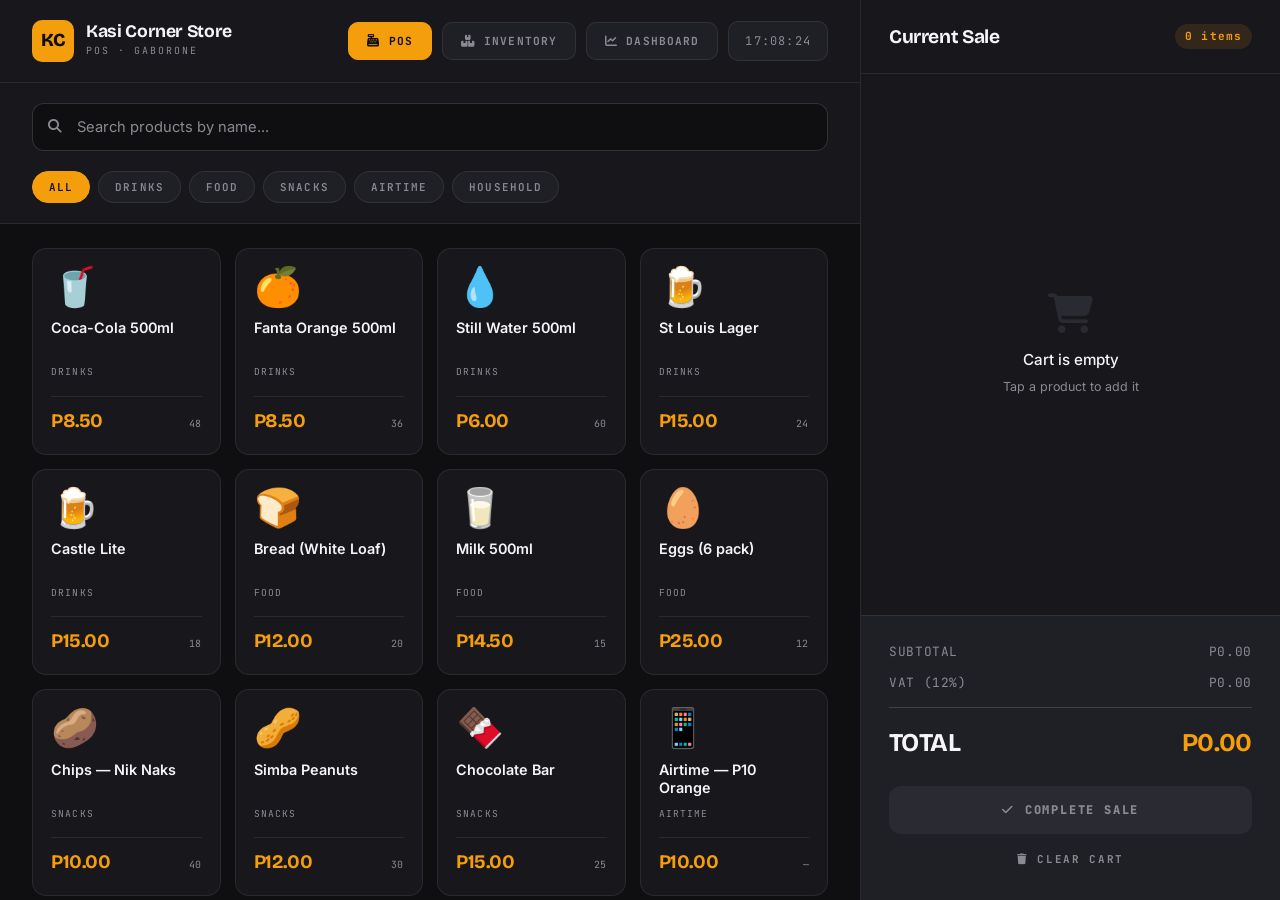
<file: index.html>
<!DOCTYPE html>
<html lang="en">
<head>
    <meta charset="UTF-8">
    <meta name="viewport" content="width=device-width, initial-scale=1.0">
    <title>Kasi POS — Point of Sale System</title>
    <meta name="description" content="A fast, modern point of sale system for Botswana shops.">
    <link rel="stylesheet" href="https://cdnjs.cloudflare.com/ajax/libs/font-awesome/6.4.0/css/all.min.css">
    <link href="https://fonts.googleapis.com/css2?family=Bricolage+Grotesque:wght@400;600;700;800&family=Inter:wght@400;500;600;700&family=JetBrains+Mono:wght@400;500;700&display=swap" rel="stylesheet">
    <link rel="stylesheet" href="style.css">
</head>
<body>

    <div class="app">

        <!-- LEFT: PRODUCTS -->
        <section class="products-panel">

            <div class="top-bar">
                <div class="brand">
                    <div class="brand-mark">KC</div>
                    <div class="brand-text">
                        <h1>Kasi Corner Store</h1>
                        <span>POS · Gaborone</span>
                    </div>
                </div>
                <div class="top-actions">
                    <a href="index.html" class="nav-link active"><i class="fas fa-cash-register"></i><span>POS</span></a>
                    <a href="inventory.html" class="nav-link"><i class="fas fa-boxes-stacked"></i><span>Inventory</span></a>
                    <a href="dashboard.html" class="nav-link"><i class="fas fa-chart-line"></i><span>Dashboard</span></a>
                    <div class="time-display" id="clock">--:--:--</div>
                </div>
            </div>

            <div class="search-bar">
                <div class="search-input">
                    <i class="fas fa-search"></i>
                    <input type="text" id="search-input" placeholder="Search products by name...">
                </div>
            </div>

            <div class="categories" id="categories"></div>

            <div class="products-scroll">
                <div class="products-grid" id="products-grid"></div>
            </div>

        </section>

        <!-- RIGHT: CART -->
        <aside class="cart-panel">
            <div class="cart-header">
                <h2>Current Sale</h2>
                <span class="cart-count" id="cart-count">0 items</span>
            </div>

            <div class="cart-items" id="cart-items"></div>

            <div class="cart-footer">
                <div class="summary-row">
                    <span>SUBTOTAL</span>
                    <span id="summary-subtotal">P0.00</span>
                </div>
                <div class="summary-row">
                    <span>VAT (12%)</span>
                    <span id="summary-vat">P0.00</span>
                </div>
                <div class="summary-row total">
                    <span>TOTAL</span>
                    <span id="summary-total">P0.00</span>
                </div>
                <button class="checkout-btn" id="checkout-btn" onclick="checkout()" disabled>
                    <i class="fas fa-check"></i> Complete Sale
                </button>
                <button class="clear-cart-btn" onclick="clearCart()">
                    <i class="fas fa-trash"></i> Clear Cart
                </button>
            </div>
        </aside>

    </div>

    <!-- RECEIPT MODAL -->
    <div class="modal-overlay" id="receipt-modal">
        <div class="receipt" id="receipt"></div>
        <div style="position:absolute; bottom:30px; left:50%; transform:translateX(-50%); width:100%; max-width:360px; padding:0 20px;">
            <div class="modal-actions">
                <button class="btn-print" onclick="printReceipt()">
                    <i class="fas fa-print"></i> Print
                </button>
                <button class="btn-close" onclick="closeReceipt()">
                    <i class="fas fa-times"></i> Close
                </button>
            </div>
        </div>
    </div>

    <script src="main.js"></script>
</body>
</html>
</file>
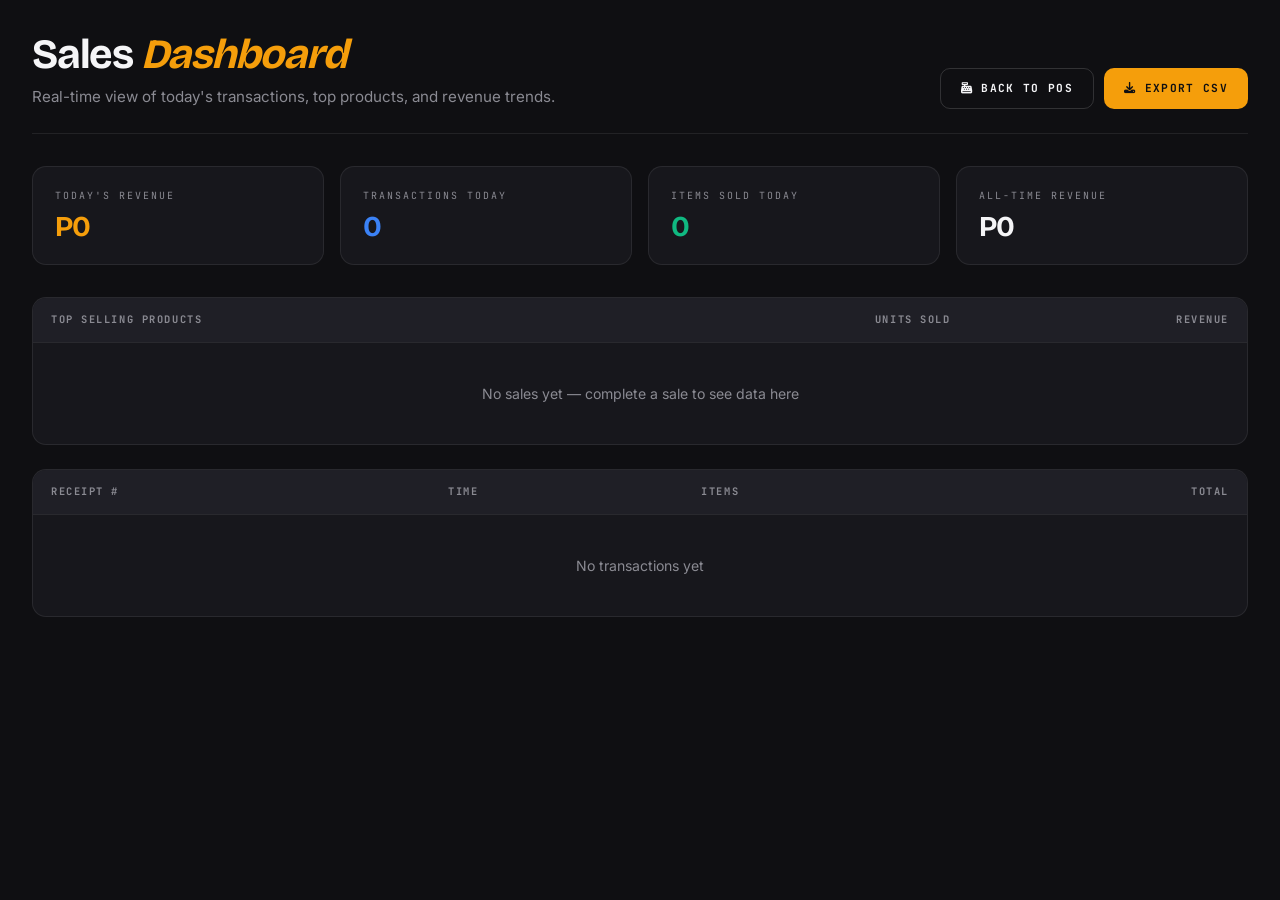
<file: dashboard.html>
<!DOCTYPE html>
<html lang="en">
<head>
    <meta charset="UTF-8">
    <meta name="viewport" content="width=device-width, initial-scale=1.0">
    <title>Dashboard — Kasi POS</title>
    <link rel="stylesheet" href="https://cdnjs.cloudflare.com/ajax/libs/font-awesome/6.4.0/css/all.min.css">
    <link href="https://fonts.googleapis.com/css2?family=Bricolage+Grotesque:wght@400;600;700;800&family=Inter:wght@400;500;600;700&family=JetBrains+Mono:wght@400;500;700&display=swap" rel="stylesheet">
    <link rel="stylesheet" href="style.css">
</head>
<body>

    <div class="page-layout">
        <div class="page-container">

            <div class="page-title" style="display:flex; justify-content:space-between; align-items:end; flex-wrap:wrap; gap:20px;">
                <div>
                    <h1>Sales <em>Dashboard</em></h1>
                    <p>Real-time view of today's transactions, top products, and revenue trends.</p>
                </div>
                <div style="display:flex; gap:10px;">
                    <a href="index.html" class="btn btn-outline"><i class="fas fa-cash-register"></i> Back to POS</a>
                    <button class="btn" onclick="exportCSV()"><i class="fas fa-download"></i> Export CSV</button>
                </div>
            </div>

            <!-- Stats -->
            <div class="stats-grid">
                <div class="stat-card amber">
                    <span class="label">Today's Revenue</span>
                    <div class="value" id="stat-revenue">P0</div>
                </div>
                <div class="stat-card blue">
                    <span class="label">Transactions Today</span>
                    <div class="value" id="stat-transactions">0</div>
                </div>
                <div class="stat-card green">
                    <span class="label">Items Sold Today</span>
                    <div class="value" id="stat-items">0</div>
                </div>
                <div class="stat-card">
                    <span class="label">All-Time Revenue</span>
                    <div class="value" id="stat-alltime">P0</div>
                </div>
            </div>

            <!-- Top products -->
            <div class="table-wrap" style="margin-bottom: 24px;">
                <table class="data-table">
                    <thead>
                        <tr>
                            <th>Top Selling Products</th>
                            <th style="text-align:right;">Units Sold</th>
                            <th style="text-align:right;">Revenue</th>
                        </tr>
                    </thead>
                    <tbody id="top-products-body"></tbody>
                </table>
            </div>

            <!-- Recent sales -->
            <div class="table-wrap">
                <table class="data-table">
                    <thead>
                        <tr>
                            <th>Receipt #</th>
                            <th>Time</th>
                            <th>Items</th>
                            <th style="text-align:right;">Total</th>
                        </tr>
                    </thead>
                    <tbody id="recent-sales-body"></tbody>
                </table>
            </div>

        </div>
    </div>

    <script src="main.js"></script>
    <script>
        function renderDashboard() {
            const today = new Date().toISOString().split('T')[0];
            const todaysSales = store.sales.filter(s => s.timestamp.split('T')[0] === today);

            const revenueToday = todaysSales.reduce((s, sale) => s + sale.total, 0);
            const transactionsToday = todaysSales.length;
            const itemsToday = todaysSales.reduce((s, sale) => s + sale.items.reduce((t, i) => t + i.qty, 0), 0);
            const allTime = store.sales.reduce((s, sale) => s + sale.total, 0);

            document.getElementById("stat-revenue").textContent = `P${revenueToday.toFixed(0)}`;
            document.getElementById("stat-transactions").textContent = transactionsToday;
            document.getElementById("stat-items").textContent = itemsToday;
            document.getElementById("stat-alltime").textContent = `P${allTime.toFixed(0)}`;

            // Top products
            const productMap = {};
            store.sales.forEach(sale => {
                sale.items.forEach(item => {
                    if (!productMap[item.id]) productMap[item.id] = { name: item.name, emoji: item.emoji, qty: 0, revenue: 0 };
                    productMap[item.id].qty += item.qty;
                    productMap[item.id].revenue += item.qty * item.price;
                });
            });
            const topProducts = Object.values(productMap).sort((a, b) => b.qty - a.qty).slice(0, 8);
            const topBody = document.getElementById("top-products-body");
            if (topProducts.length === 0) {
                topBody.innerHTML = `<tr><td colspan="3" style="text-align:center; color:var(--muted); padding:40px;">No sales yet — complete a sale to see data here</td></tr>`;
            } else {
                topBody.innerHTML = topProducts.map(p => `
                    <tr>
                        <td><span class="table-emoji">${p.emoji}</span> <strong>${p.name}</strong></td>
                        <td style="text-align:right; font-family:var(--mono);">${p.qty}</td>
                        <td style="text-align:right; font-family:var(--mono); color:var(--amber);">P${p.revenue.toFixed(2)}</td>
                    </tr>
                `).join('');
            }

            // Recent sales
            const recent = [...store.sales].reverse().slice(0, 10);
            const recentBody = document.getElementById("recent-sales-body");
            if (recent.length === 0) {
                recentBody.innerHTML = `<tr><td colspan="4" style="text-align:center; color:var(--muted); padding:40px;">No transactions yet</td></tr>`;
            } else {
                recentBody.innerHTML = recent.map(s => {
                    const itemsCount = s.items.reduce((t, i) => t + i.qty, 0);
                    const time = new Date(s.timestamp).toLocaleString('en-GB', { day:'2-digit', month:'short', hour:'2-digit', minute:'2-digit' });
                    return `
                        <tr>
                            <td style="font-family:var(--mono); color:var(--amber);">${s.receiptNum}</td>
                            <td style="color:var(--muted); font-size:0.85rem;">${time}</td>
                            <td style="font-family:var(--mono);">${itemsCount}</td>
                            <td style="text-align:right; font-family:var(--mono); font-weight:700;">P${s.total.toFixed(2)}</td>
                        </tr>
                    `;
                }).join('');
            }
        }

        function exportCSV() {
            if (store.sales.length === 0) {
                showToast("No sales to export yet", "error");
                return;
            }
            const rows = [["Receipt #", "Date", "Time", "Items", "Subtotal", "VAT", "Total"]];
            store.sales.forEach(s => {
                const d = new Date(s.timestamp);
                rows.push([
                    s.receiptNum,
                    d.toLocaleDateString('en-GB'),
                    d.toLocaleTimeString('en-GB', { hour: '2-digit', minute: '2-digit' }),
                    s.items.map(i => `${i.qty}x ${i.name}`).join('; '),
                    s.subtotal.toFixed(2),
                    s.vat.toFixed(2),
                    s.total.toFixed(2)
                ]);
            });
            const csv = rows.map(r => r.map(c => `"${c}"`).join(",")).join("\n");
            const blob = new Blob([csv], { type: "text/csv" });
            const url = URL.createObjectURL(blob);
            const a = document.createElement("a");
            a.href = url;
            a.download = `kasi-sales-${new Date().toISOString().split('T')[0]}.csv`;
            a.click();
            URL.revokeObjectURL(url);
            showToast("CSV downloaded", "success");
        }

        document.addEventListener("DOMContentLoaded", () => {
            renderDashboard();
        });
    </script>
</body>
</html>
</file>
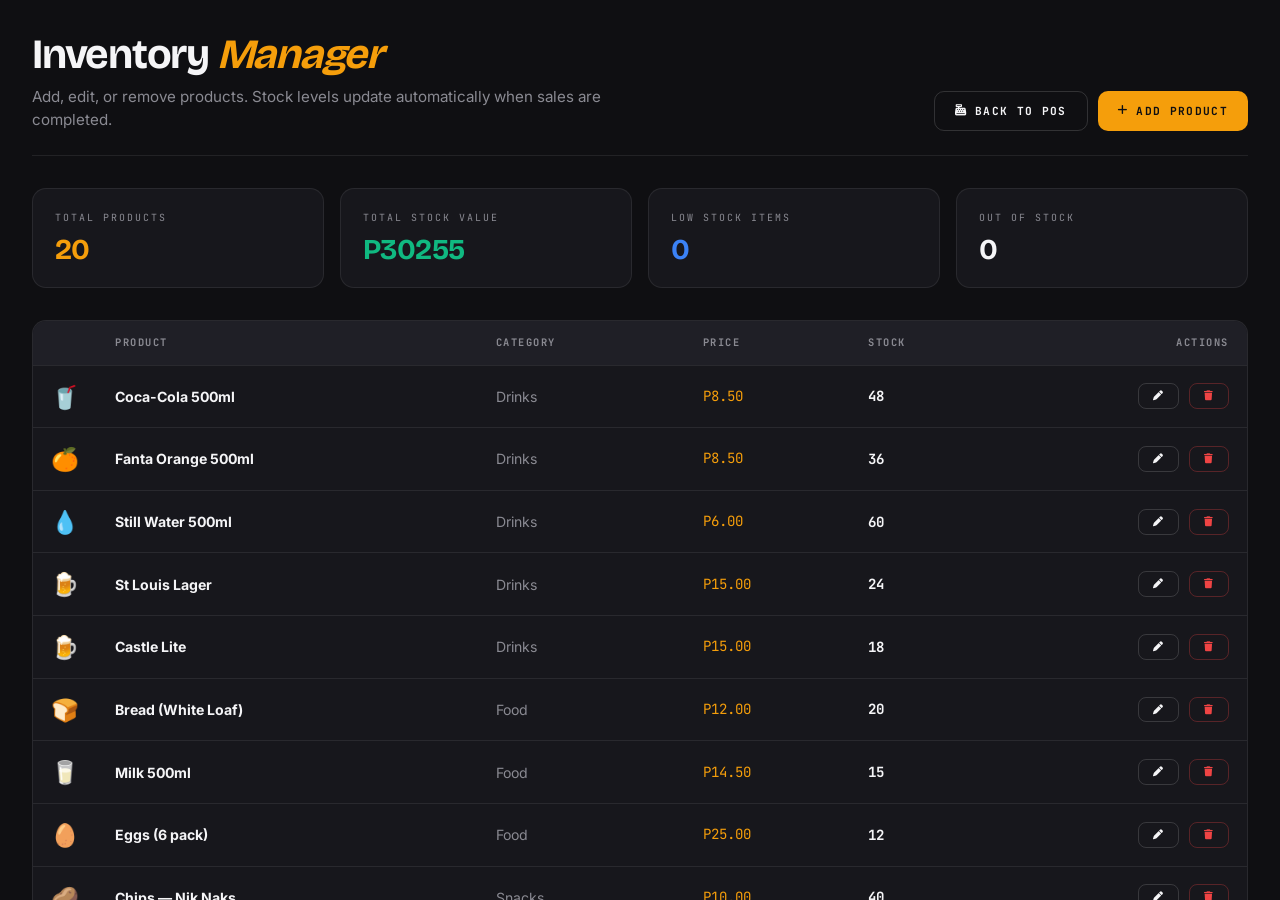
<file: inventory.html>
<!DOCTYPE html>
<html lang="en">
<head>
    <meta charset="UTF-8">
    <meta name="viewport" content="width=device-width, initial-scale=1.0">
    <title>Inventory — Kasi POS</title>
    <link rel="stylesheet" href="https://cdnjs.cloudflare.com/ajax/libs/font-awesome/6.4.0/css/all.min.css">
    <link href="https://fonts.googleapis.com/css2?family=Bricolage+Grotesque:wght@400;600;700;800&family=Inter:wght@400;500;600;700&family=JetBrains+Mono:wght@400;500;700&display=swap" rel="stylesheet">
    <link rel="stylesheet" href="style.css">
</head>
<body>

    <div class="page-layout">
        <div class="page-container">

            <div class="page-title" style="display:flex; justify-content:space-between; align-items:end; flex-wrap:wrap; gap:20px;">
                <div>
                    <h1>Inventory <em>Manager</em></h1>
                    <p>Add, edit, or remove products. Stock levels update automatically when sales are completed.</p>
                </div>
                <div style="display:flex; gap:10px;">
                    <a href="index.html" class="btn btn-outline">
                        <i class="fas fa-cash-register"></i> Back to POS
                    </a>
                    <button class="btn" onclick="toggleForm()">
                        <i class="fas fa-plus"></i> Add Product
                    </button>
                </div>
            </div>

            <!-- Add/Edit form -->
            <div class="form-panel" id="form-panel">
                <h3 id="form-title">Add New Product</h3>
                <form id="product-form" onsubmit="saveProduct(event)">
                    <input type="hidden" id="f-id">
                    <div class="form-grid">
                        <div class="form-field">
                            <label>Product Name</label>
                            <input type="text" id="f-name" required placeholder="e.g. Coca-Cola 500ml">
                        </div>
                        <div class="form-field">
                            <label>Category</label>
                            <select id="f-category" required>
                                <option value="drinks">Drinks</option>
                                <option value="food">Food</option>
                                <option value="snacks">Snacks</option>
                                <option value="airtime">Airtime</option>
                                <option value="household">Household</option>
                            </select>
                        </div>
                        <div class="form-field">
                            <label>Price (Pula)</label>
                            <input type="number" step="0.01" id="f-price" required placeholder="0.00">
                        </div>
                        <div class="form-field">
                            <label>Stock Quantity</label>
                            <input type="number" id="f-stock" required placeholder="0">
                        </div>
                        <div class="form-field">
                            <label>Emoji</label>
                            <input type="text" id="f-emoji" maxlength="4" placeholder="🥤">
                        </div>
                    </div>
                    <div class="form-actions">
                        <button type="button" class="btn btn-outline" onclick="toggleForm()">Cancel</button>
                        <button type="submit" class="btn"><i class="fas fa-save"></i> Save Product</button>
                    </div>
                </form>
            </div>

            <!-- Stats -->
            <div class="stats-grid">
                <div class="stat-card amber">
                    <span class="label">Total Products</span>
                    <div class="value" id="stat-total">0</div>
                </div>
                <div class="stat-card green">
                    <span class="label">Total Stock Value</span>
                    <div class="value" id="stat-value">P0</div>
                </div>
                <div class="stat-card blue">
                    <span class="label">Low Stock Items</span>
                    <div class="value" id="stat-low">0</div>
                </div>
                <div class="stat-card">
                    <span class="label">Out of Stock</span>
                    <div class="value" id="stat-out">0</div>
                </div>
            </div>

            <!-- Products table -->
            <div class="table-wrap">
                <table class="data-table">
                    <thead>
                        <tr>
                            <th style="width:60px;"></th>
                            <th>Product</th>
                            <th>Category</th>
                            <th>Price</th>
                            <th>Stock</th>
                            <th style="text-align:right;">Actions</th>
                        </tr>
                    </thead>
                    <tbody id="inventory-body"></tbody>
                </table>
            </div>

        </div>
    </div>

    <script src="main.js"></script>
    <script>
        /* Inventory-specific script */
        function renderInventory() {
            const tbody = document.getElementById("inventory-body");
            if (!tbody) return;
            tbody.innerHTML = "";
            store.products.forEach(p => {
                const low = p.stock <= 5 && p.stock > 0;
                const out = p.stock <= 0;
                tbody.innerHTML += `
                    <tr>
                        <td class="table-emoji">${p.emoji}</td>
                        <td><strong>${p.name}</strong></td>
                        <td style="text-transform:capitalize;color:var(--muted);">${p.category}</td>
                        <td style="font-family:var(--mono);color:var(--amber);">P${p.price.toFixed(2)}</td>
                        <td>
                            <span style="font-family:var(--mono); font-weight:700; color:${out ? 'var(--red)' : low ? 'var(--amber)' : 'var(--text)'};">
                                ${p.stock}
                            </span>
                        </td>
                        <td style="text-align:right;">
                            <button class="btn btn-outline btn-sm" onclick="editProduct(${p.id})" style="margin-right:6px;">
                                <i class="fas fa-pen"></i>
                            </button>
                            <button class="btn btn-danger btn-sm" onclick="deleteProduct(${p.id})">
                                <i class="fas fa-trash"></i>
                            </button>
                        </td>
                    </tr>
                `;
            });
            updateInventoryStats();
        }

        function updateInventoryStats() {
            const total = store.products.length;
            const value = store.products.reduce((s, p) => s + p.price * p.stock, 0);
            const low = store.products.filter(p => p.stock > 0 && p.stock <= 5).length;
            const out = store.products.filter(p => p.stock <= 0).length;
            document.getElementById("stat-total").textContent = total;
            document.getElementById("stat-value").textContent = `P${value.toFixed(0)}`;
            document.getElementById("stat-low").textContent = low;
            document.getElementById("stat-out").textContent = out;
        }

        function toggleForm() {
            const panel = document.getElementById("form-panel");
            const form = document.getElementById("product-form");
            panel.classList.toggle("open");
            if (!panel.classList.contains("open")) {
                form.reset();
                document.getElementById("f-id").value = "";
                document.getElementById("form-title").textContent = "Add New Product";
            }
        }

        function saveProduct(e) {
            e.preventDefault();
            const id = document.getElementById("f-id").value;
            const name = document.getElementById("f-name").value.trim();
            const category = document.getElementById("f-category").value;
            const price = parseFloat(document.getElementById("f-price").value);
            const stock = parseInt(document.getElementById("f-stock").value);
            const emoji = document.getElementById("f-emoji").value.trim() || "📦";

            if (id) {
                const p = store.products.find(x => x.id === parseInt(id));
                if (p) {
                    p.name = name;
                    p.category = category;
                    p.price = price;
                    p.stock = stock;
                    p.emoji = emoji;
                }
                showToast("Product updated", "success");
            } else {
                const newId = Math.max(0, ...store.products.map(p => p.id)) + 1;
                store.products.push({ id: newId, name, category, price, stock, emoji });
                showToast("Product added", "success");
            }

            saveData(store);
            renderInventory();
            toggleForm();
        }

        function editProduct(id) {
            const p = store.products.find(x => x.id === id);
            if (!p) return;
            document.getElementById("f-id").value = p.id;
            document.getElementById("f-name").value = p.name;
            document.getElementById("f-category").value = p.category;
            document.getElementById("f-price").value = p.price;
            document.getElementById("f-stock").value = p.stock;
            document.getElementById("f-emoji").value = p.emoji;
            document.getElementById("form-title").textContent = "Edit Product";
            document.getElementById("form-panel").classList.add("open");
            window.scrollTo({ top: 0, behavior: 'smooth' });
        }

        function deleteProduct(id) {
            const p = store.products.find(x => x.id === id);
            if (!p) return;
            if (!confirm(`Delete "${p.name}"? This cannot be undone.`)) return;
            store.products = store.products.filter(x => x.id !== id);
            saveData(store);
            renderInventory();
            showToast("Product deleted", "success");
        }

        document.addEventListener("DOMContentLoaded", () => {
            renderInventory();
        });
    </script>
</body>
</html>
</file>
<file: style.css>
/* ============================================
   KASI POS SYSTEM
   Deep Ink · Amber · Ivory
============================================ */
:root {
    --bg: #0F0F12;
    --surface: #17171C;
    --surface-2: #1F1F26;
    --surface-3: #2A2A33;
    --text: #F5F5F7;
    --muted: #8A8A92;
    --amber: #F59E0B;
    --amber-bright: #FBBF24;
    --amber-deep: #B45309;
    --amber-soft: rgba(245, 158, 11, 0.12);
    --green: #10B981;
    --red: #EF4444;
    --blue: #3B82F6;
    --border: rgba(245, 245, 247, 0.08);
    --border-bright: rgba(245, 245, 247, 0.15);
    --sans: 'Inter', sans-serif;
    --display: 'Bricolage Grotesque', sans-serif;
    --mono: 'JetBrains Mono', monospace;
    --transition: all 0.25s cubic-bezier(0.4, 0, 0.2, 1);
}

* { margin: 0; padding: 0; box-sizing: border-box; }

html, body {
    height: 100%;
    font-family: var(--sans);
    background: var(--bg);
    color: var(--text);
    line-height: 1.5;
    overflow: hidden;
    -webkit-font-smoothing: antialiased;
}

h1, h2, h3, h4 {
    font-family: var(--display);
    font-weight: 600;
    letter-spacing: -0.02em;
    line-height: 1.1;
}

a { text-decoration: none; color: inherit; transition: var(--transition); }
button { font-family: inherit; cursor: pointer; border: none; background: none; color: inherit; }
input, select, textarea { font-family: inherit; outline: none; }
ul { list-style: none; }

/* ============================================
   LAYOUT
============================================ */
.app {
    display: grid;
    grid-template-columns: 1fr 420px;
    height: 100vh;
    overflow: hidden;
}

/* ============================================
   LEFT SIDE — Products
============================================ */
.products-panel {
    display: flex;
    flex-direction: column;
    background: var(--bg);
    overflow: hidden;
}

.top-bar {
    padding: 20px 32px;
    border-bottom: 1px solid var(--border);
    background: var(--surface);
    display: flex;
    justify-content: space-between;
    align-items: center;
    gap: 24px;
    flex-shrink: 0;
}

.brand {
    display: flex;
    align-items: center;
    gap: 12px;
}

.brand-mark {
    width: 42px;
    height: 42px;
    border-radius: 10px;
    background: var(--amber);
    display: flex;
    align-items: center;
    justify-content: center;
    color: var(--bg);
    font-family: var(--display);
    font-weight: 800;
    font-size: 1.15rem;
    letter-spacing: -0.05em;
    flex-shrink: 0;
}

.brand-text h1 {
    font-size: 1.1rem;
    font-weight: 700;
    letter-spacing: -0.02em;
    line-height: 1;
}
.brand-text span {
    font-family: var(--mono);
    font-size: 0.62rem;
    letter-spacing: 0.2em;
    text-transform: uppercase;
    color: var(--muted);
    display: block;
    margin-top: 4px;
}

.top-actions {
    display: flex;
    gap: 10px;
    align-items: center;
}

.nav-link {
    display: inline-flex;
    align-items: center;
    gap: 8px;
    padding: 10px 18px;
    border-radius: 10px;
    font-family: var(--mono);
    font-size: 0.7rem;
    font-weight: 700;
    letter-spacing: 0.1em;
    text-transform: uppercase;
    color: var(--muted);
    background: var(--surface-2);
    border: 1px solid var(--border);
    transition: var(--transition);
}
.nav-link:hover { color: var(--text); border-color: var(--border-bright); }
.nav-link.active {
    background: var(--amber);
    color: var(--bg);
    border-color: var(--amber);
}
.nav-link i { font-size: 0.75rem; }

.time-display {
    font-family: var(--mono);
    font-size: 0.75rem;
    color: var(--muted);
    letter-spacing: 0.1em;
    padding: 10px 16px;
    background: var(--surface-2);
    border-radius: 10px;
    border: 1px solid var(--border);
}

/* Search + Filters */
.search-bar {
    padding: 20px 32px 12px;
    background: var(--surface);
    display: flex;
    gap: 12px;
    flex-shrink: 0;
}

.search-input {
    flex: 1;
    position: relative;
}
.search-input i {
    position: absolute;
    left: 16px;
    top: 50%;
    transform: translateY(-50%);
    color: var(--muted);
    font-size: 0.85rem;
}
.search-input input {
    width: 100%;
    padding: 14px 16px 14px 44px;
    background: var(--bg);
    border: 1px solid var(--border-bright);
    border-radius: 12px;
    color: var(--text);
    font-size: 0.92rem;
}
.search-input input:focus { border-color: var(--amber); }
.search-input input::placeholder { color: var(--muted); }

/* Category tabs */
.categories {
    padding: 8px 32px 20px;
    display: flex;
    gap: 8px;
    overflow-x: auto;
    background: var(--surface);
    border-bottom: 1px solid var(--border);
    flex-shrink: 0;
}
.categories::-webkit-scrollbar { height: 0; }

.cat-btn {
    padding: 8px 16px;
    border-radius: 40px;
    font-family: var(--mono);
    font-size: 0.68rem;
    letter-spacing: 0.1em;
    text-transform: uppercase;
    font-weight: 600;
    color: var(--muted);
    background: var(--surface-2);
    border: 1px solid var(--border);
    white-space: nowrap;
    transition: var(--transition);
}
.cat-btn:hover { border-color: var(--amber); color: var(--amber); }
.cat-btn.active {
    background: var(--amber);
    color: var(--bg);
    border-color: var(--amber);
}

/* Products grid */
.products-scroll {
    flex: 1;
    overflow-y: auto;
    padding: 24px 32px 32px;
}
.products-scroll::-webkit-scrollbar { width: 8px; }
.products-scroll::-webkit-scrollbar-thumb {
    background: var(--surface-3);
    border-radius: 4px;
}

.products-grid {
    display: grid;
    grid-template-columns: repeat(auto-fill, minmax(170px, 1fr));
    gap: 14px;
}

.product-tile {
    background: var(--surface);
    border: 1px solid var(--border);
    border-radius: 14px;
    padding: 18px;
    cursor: pointer;
    transition: var(--transition);
    display: flex;
    flex-direction: column;
    gap: 10px;
    position: relative;
    overflow: hidden;
    user-select: none;
}
.product-tile:hover {
    border-color: var(--amber);
    transform: translateY(-3px);
    box-shadow: 0 12px 30px rgba(0, 0, 0, 0.4);
}
.product-tile:active {
    transform: translateY(-1px) scale(0.98);
}
.product-tile.out-of-stock {
    opacity: 0.4;
    cursor: not-allowed;
    pointer-events: none;
}

.product-emoji {
    font-size: 2.4rem;
    line-height: 1;
    margin-bottom: 4px;
}

.product-name {
    font-size: 0.9rem;
    font-weight: 600;
    line-height: 1.25;
    color: var(--text);
    min-height: 36px;
}

.product-cat {
    font-family: var(--mono);
    font-size: 0.6rem;
    letter-spacing: 0.12em;
    text-transform: uppercase;
    color: var(--muted);
}

.product-bottom {
    display: flex;
    justify-content: space-between;
    align-items: baseline;
    margin-top: 6px;
    padding-top: 10px;
    border-top: 1px solid var(--border);
}
.product-price {
    font-family: var(--display);
    font-size: 1.2rem;
    font-weight: 700;
    color: var(--amber);
    letter-spacing: -0.02em;
}
.product-stock {
    font-family: var(--mono);
    font-size: 0.62rem;
    color: var(--muted);
    letter-spacing: 0.05em;
}
.product-stock.low { color: var(--amber); }
.product-stock.out { color: var(--red); }

/* ============================================
   RIGHT SIDE — Cart
============================================ */
.cart-panel {
    background: var(--surface);
    border-left: 1px solid var(--border);
    display: flex;
    flex-direction: column;
    overflow: hidden;
}

.cart-header {
    padding: 24px 28px;
    border-bottom: 1px solid var(--border);
    display: flex;
    justify-content: space-between;
    align-items: center;
}
.cart-header h2 {
    font-size: 1.2rem;
    font-weight: 700;
}
.cart-count {
    font-family: var(--mono);
    font-size: 0.7rem;
    color: var(--amber);
    background: var(--amber-soft);
    padding: 4px 10px;
    border-radius: 40px;
    letter-spacing: 0.1em;
    font-weight: 700;
}

.cart-items {
    flex: 1;
    overflow-y: auto;
    padding: 16px 20px;
}
.cart-items::-webkit-scrollbar { width: 6px; }
.cart-items::-webkit-scrollbar-thumb { background: var(--surface-3); border-radius: 3px; }

.cart-empty {
    display: flex;
    flex-direction: column;
    align-items: center;
    justify-content: center;
    height: 100%;
    text-align: center;
    color: var(--muted);
    padding: 40px 20px;
}
.cart-empty i {
    font-size: 2.5rem;
    margin-bottom: 16px;
    color: var(--surface-3);
}
.cart-empty p {
    font-size: 0.95rem;
    font-weight: 500;
    color: var(--text);
    margin-bottom: 6px;
}
.cart-empty small {
    font-size: 0.78rem;
    color: var(--muted);
}

.cart-item {
    display: grid;
    grid-template-columns: 44px 1fr auto;
    gap: 12px;
    padding: 14px 0;
    border-bottom: 1px solid var(--border);
    align-items: center;
}
.cart-item:last-child { border-bottom: none; }

.cart-item-emoji {
    width: 44px;
    height: 44px;
    border-radius: 10px;
    background: var(--surface-2);
    display: flex;
    align-items: center;
    justify-content: center;
    font-size: 1.4rem;
    flex-shrink: 0;
}

.cart-item-info { min-width: 0; }
.cart-item-info h4 {
    font-family: var(--sans);
    font-size: 0.85rem;
    font-weight: 600;
    letter-spacing: 0;
    line-height: 1.3;
    margin-bottom: 4px;
    white-space: nowrap;
    overflow: hidden;
    text-overflow: ellipsis;
}
.cart-item-info .price {
    font-family: var(--mono);
    font-size: 0.72rem;
    color: var(--amber);
}

.cart-item-controls {
    display: flex;
    align-items: center;
    gap: 6px;
}

.qty-btn {
    width: 28px;
    height: 28px;
    border-radius: 6px;
    background: var(--surface-2);
    border: 1px solid var(--border);
    display: flex;
    align-items: center;
    justify-content: center;
    color: var(--muted);
    font-size: 0.75rem;
    transition: var(--transition);
}
.qty-btn:hover { color: var(--amber); border-color: var(--amber); }
.qty-value {
    min-width: 26px;
    text-align: center;
    font-family: var(--mono);
    font-size: 0.8rem;
    font-weight: 700;
    color: var(--text);
}

/* Cart footer */
.cart-footer {
    padding: 20px 28px 24px;
    border-top: 1px solid var(--border);
    background: var(--surface-2);
    flex-shrink: 0;
}

.summary-row {
    display: flex;
    justify-content: space-between;
    align-items: baseline;
    padding: 6px 0;
    font-family: var(--mono);
    font-size: 0.8rem;
    color: var(--muted);
    letter-spacing: 0.05em;
}
.summary-row.total {
    padding: 16px 0 12px;
    margin-top: 8px;
    border-top: 1px solid var(--border-bright);
    font-family: var(--display);
    font-size: 1.6rem;
    font-weight: 700;
    color: var(--text);
    letter-spacing: -0.02em;
}
.summary-row.total span:last-child { color: var(--amber); }

.checkout-btn {
    width: 100%;
    margin-top: 12px;
    padding: 16px 24px;
    background: var(--amber);
    color: var(--bg);
    font-family: var(--mono);
    font-size: 0.75rem;
    font-weight: 800;
    letter-spacing: 0.15em;
    text-transform: uppercase;
    border-radius: 12px;
    display: flex;
    align-items: center;
    justify-content: center;
    gap: 10px;
    transition: var(--transition);
}
.checkout-btn:hover {
    background: var(--amber-bright);
    transform: translateY(-2px);
    box-shadow: 0 12px 30px rgba(245, 158, 11, 0.3);
}
.checkout-btn:disabled {
    background: var(--surface-3);
    color: var(--muted);
    cursor: not-allowed;
    transform: none;
    box-shadow: none;
}

.clear-cart-btn {
    width: 100%;
    margin-top: 8px;
    padding: 10px;
    background: transparent;
    color: var(--muted);
    font-family: var(--mono);
    font-size: 0.68rem;
    letter-spacing: 0.15em;
    text-transform: uppercase;
    font-weight: 700;
    border-radius: 8px;
    transition: var(--transition);
}
.clear-cart-btn:hover { color: var(--red); }

/* ============================================
   MODAL / RECEIPT
============================================ */
.modal-overlay {
    position: fixed;
    inset: 0;
    background: rgba(0, 0, 0, 0.8);
    backdrop-filter: blur(8px);
    display: none;
    align-items: center;
    justify-content: center;
    z-index: 2000;
    padding: 20px;
}
.modal-overlay.open { display: flex; }

.receipt {
    background: #FFFFFF;
    color: #0F0F12;
    width: 100%;
    max-width: 360px;
    border-radius: 16px;
    padding: 32px 28px 24px;
    font-family: var(--mono);
    font-size: 0.72rem;
    line-height: 1.6;
    max-height: 90vh;
    overflow-y: auto;
    position: relative;
}

.receipt-head {
    text-align: center;
    padding-bottom: 16px;
    border-bottom: 1px dashed #999;
    margin-bottom: 14px;
}
.receipt-head h3 {
    font-family: var(--display);
    font-size: 1.1rem;
    font-weight: 700;
    letter-spacing: -0.02em;
    margin-bottom: 4px;
}
.receipt-head p {
    font-size: 0.68rem;
    color: #555;
    line-height: 1.5;
}

.receipt-items { margin-bottom: 12px; }
.receipt-item {
    display: flex;
    justify-content: space-between;
    gap: 10px;
    padding: 5px 0;
    border-bottom: 1px dotted #ddd;
}
.receipt-item:last-child { border-bottom: none; }
.receipt-item-left { flex: 1; }
.receipt-item-left .qty { color: #555; }
.receipt-item-right { font-weight: 700; white-space: nowrap; }

.receipt-totals {
    padding-top: 12px;
    border-top: 1px dashed #999;
    margin-top: 12px;
}
.receipt-total-row {
    display: flex;
    justify-content: space-between;
    padding: 3px 0;
}
.receipt-total-row.grand {
    padding-top: 10px;
    margin-top: 8px;
    border-top: 2px solid #0F0F12;
    font-size: 0.95rem;
    font-weight: 800;
}

.receipt-footer {
    text-align: center;
    margin-top: 20px;
    padding-top: 16px;
    border-top: 1px dashed #999;
    font-size: 0.65rem;
    color: #555;
    line-height: 1.6;
}

.modal-actions {
    display: flex;
    gap: 10px;
    margin-top: 20px;
}
.modal-actions button {
    flex: 1;
    padding: 12px;
    border-radius: 10px;
    font-family: var(--mono);
    font-size: 0.7rem;
    font-weight: 700;
    letter-spacing: 0.1em;
    text-transform: uppercase;
    transition: var(--transition);
}
.modal-actions .btn-print {
    background: #0F0F12;
    color: #FFFFFF;
}
.modal-actions .btn-print:hover { background: var(--amber); color: #0F0F12; }
.modal-actions .btn-close {
    background: #F0F0F0;
    color: #0F0F12;
}
.modal-actions .btn-close:hover { background: #E0E0E0; }

/* ============================================
   INVENTORY / DASHBOARD — Page styles
============================================ */
.page-layout {
    height: 100vh;
    overflow-y: auto;
    background: var(--bg);
    padding: 0;
}
.page-layout::-webkit-scrollbar { width: 10px; }
.page-layout::-webkit-scrollbar-thumb { background: var(--surface-3); border-radius: 5px; }

.page-container {
    max-width: 1300px;
    margin: 0 auto;
    padding: 32px;
}

.page-title {
    margin-bottom: 32px;
    padding-bottom: 24px;
    border-bottom: 1px solid var(--border);
}
.page-title h1 {
    font-size: clamp(1.8rem, 3.5vw, 2.6rem);
    font-weight: 700;
    letter-spacing: -0.03em;
    margin-bottom: 8px;
}
.page-title h1 em { font-style: italic; color: var(--amber); }
.page-title p {
    color: var(--muted);
    font-size: 0.95rem;
    max-width: 620px;
}

.stats-grid {
    display: grid;
    grid-template-columns: repeat(auto-fit, minmax(200px, 1fr));
    gap: 16px;
    margin-bottom: 32px;
}
.stat-card {
    background: var(--surface);
    border: 1px solid var(--border);
    border-radius: 14px;
    padding: 22px;
}
.stat-card .label {
    font-family: var(--mono);
    font-size: 0.62rem;
    letter-spacing: 0.2em;
    text-transform: uppercase;
    color: var(--muted);
    margin-bottom: 10px;
    display: block;
}
.stat-card .value {
    font-family: var(--display);
    font-size: 1.8rem;
    font-weight: 700;
    letter-spacing: -0.02em;
    color: var(--text);
    line-height: 1;
}
.stat-card.amber .value { color: var(--amber); }
.stat-card.green .value { color: var(--green); }
.stat-card.blue .value { color: var(--blue); }

/* Products table */
.table-wrap {
    background: var(--surface);
    border: 1px solid var(--border);
    border-radius: 14px;
    overflow: hidden;
}
.data-table {
    width: 100%;
    border-collapse: collapse;
    font-size: 0.88rem;
}
.data-table thead {
    background: var(--surface-2);
    border-bottom: 1px solid var(--border);
}
.data-table th {
    text-align: left;
    padding: 14px 18px;
    font-family: var(--mono);
    font-size: 0.65rem;
    letter-spacing: 0.15em;
    text-transform: uppercase;
    color: var(--muted);
    font-weight: 700;
}
.data-table td {
    padding: 14px 18px;
    border-bottom: 1px solid var(--border);
    color: var(--text);
}
.data-table tr:last-child td { border-bottom: none; }
.data-table tr:hover td { background: var(--surface-2); }

.table-emoji { font-size: 1.4rem; }

/* Buttons */
.btn {
    display: inline-flex;
    align-items: center;
    gap: 8px;
    padding: 11px 20px;
    background: var(--amber);
    color: var(--bg);
    font-family: var(--mono);
    font-size: 0.7rem;
    font-weight: 700;
    letter-spacing: 0.12em;
    text-transform: uppercase;
    border-radius: 10px;
    transition: var(--transition);
    border: none;
}
.btn:hover {
    background: var(--amber-bright);
    transform: translateY(-2px);
    box-shadow: 0 10px 25px rgba(245, 158, 11, 0.3);
}
.btn-outline {
    background: transparent;
    color: var(--text);
    border: 1px solid var(--border-bright);
}
.btn-outline:hover {
    background: var(--surface-2);
    border-color: var(--amber);
    color: var(--amber);
    box-shadow: none;
}
.btn-danger {
    background: transparent;
    color: var(--red);
    border: 1px solid rgba(239, 68, 68, 0.3);
}
.btn-danger:hover {
    background: rgba(239, 68, 68, 0.15);
    box-shadow: none;
}
.btn-sm {
    padding: 7px 14px;
    font-size: 0.62rem;
    border-radius: 8px;
}

/* Add product form (inline) */
.form-panel {
    background: var(--surface);
    border: 1px solid var(--border);
    border-radius: 14px;
    padding: 28px;
    margin-bottom: 24px;
    display: none;
}
.form-panel.open { display: block; }
.form-panel h3 {
    font-size: 1.15rem;
    font-weight: 700;
    margin-bottom: 20px;
    letter-spacing: -0.02em;
}
.form-grid {
    display: grid;
    grid-template-columns: repeat(auto-fit, minmax(180px, 1fr));
    gap: 16px;
    margin-bottom: 20px;
}
.form-field label {
    display: block;
    font-family: var(--mono);
    font-size: 0.65rem;
    letter-spacing: 0.15em;
    text-transform: uppercase;
    color: var(--muted);
    margin-bottom: 8px;
    font-weight: 700;
}
.form-field input,
.form-field select {
    width: 100%;
    padding: 12px 14px;
    background: var(--bg);
    border: 1px solid var(--border-bright);
    border-radius: 10px;
    color: var(--text);
    font-size: 0.9rem;
    transition: var(--transition);
}
.form-field input:focus,
.form-field select:focus { border-color: var(--amber); }

.form-actions { display: flex; gap: 10px; justify-content: flex-end; }

/* Toast */
.toast {
    position: fixed;
    bottom: 30px;
    left: 50%;
    transform: translateX(-50%) translateY(100px);
    background: var(--surface);
    border: 1px solid var(--amber);
    color: var(--text);
    padding: 14px 24px;
    border-radius: 40px;
    font-family: var(--mono);
    font-size: 0.75rem;
    letter-spacing: 0.1em;
    z-index: 9999;
    display: flex;
    align-items: center;
    gap: 10px;
    transition: transform 0.4s cubic-bezier(0.4, 0, 0.2, 1);
    box-shadow: 0 20px 40px rgba(0, 0, 0, 0.5);
}
.toast.show { transform: translateX(-50%) translateY(0); }
.toast i { color: var(--amber); }
.toast.success i { color: var(--green); }
.toast.error i { color: var(--red); }

/* ============================================
   RESPONSIVE
============================================ */
@media (max-width: 1000px) {
    .app { grid-template-columns: 1fr; }
    .cart-panel { display: none; }
    .cart-panel.mobile-open {
        display: flex;
        position: fixed;
        inset: 0;
        z-index: 500;
    }
}

@media (max-width: 700px) {
    .top-bar { padding: 14px 20px; flex-wrap: wrap; }
    .search-bar { padding: 16px 20px 10px; }
    .categories { padding: 8px 20px 16px; }
    .products-scroll { padding: 20px 20px 100px; }
    .products-grid { grid-template-columns: repeat(auto-fill, minmax(140px, 1fr)); gap: 10px; }
    .product-tile { padding: 14px; }
    .product-emoji { font-size: 2rem; }
    .product-name { font-size: 0.82rem; min-height: 32px; }
    .product-price { font-size: 1rem; }
    .page-container { padding: 24px 20px; }
    .nav-link span { display: none; }
}

/* Print styles */
@media print {
    body * { visibility: hidden; }
    .receipt, .receipt * { visibility: visible; }
    .receipt {
        position: absolute;
        left: 0; top: 0;
        width: 100%;
        max-width: 100%;
        box-shadow: none;
    }
    .modal-actions { display: none; }
}
</file>
